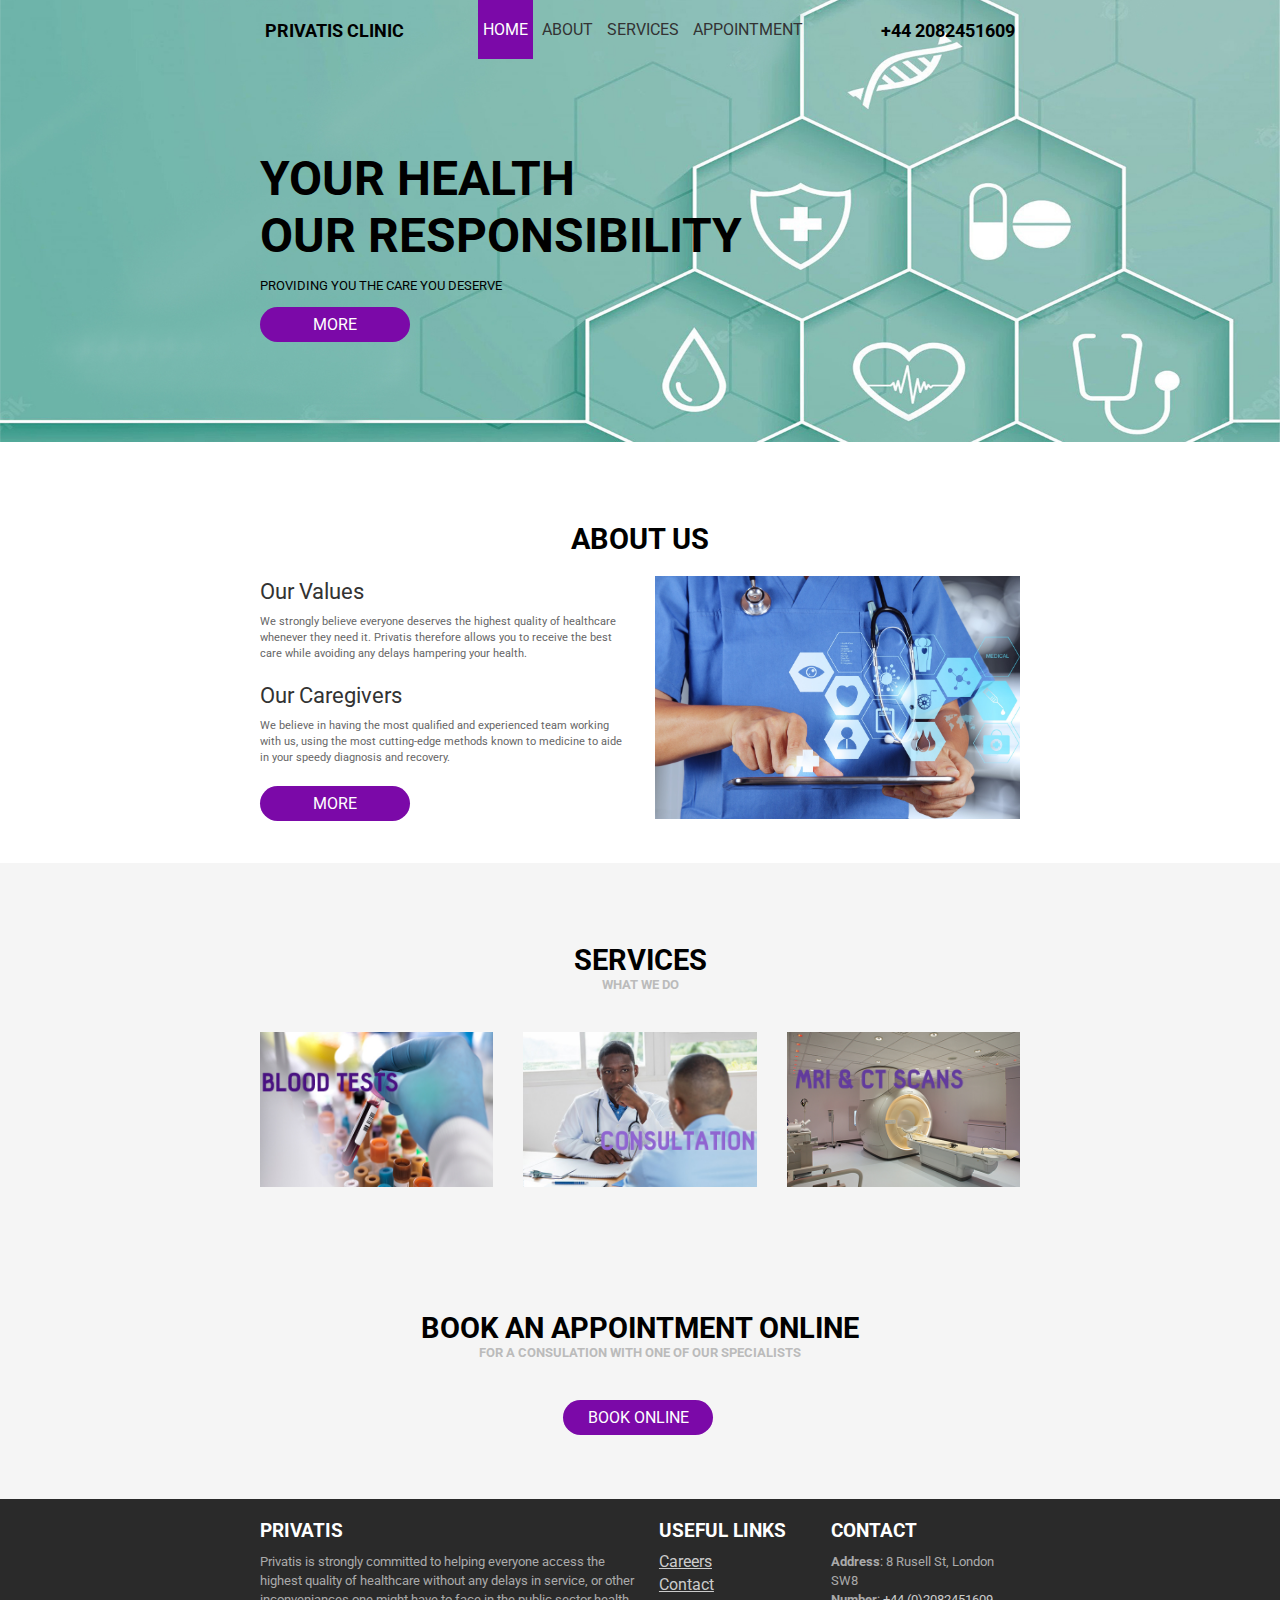
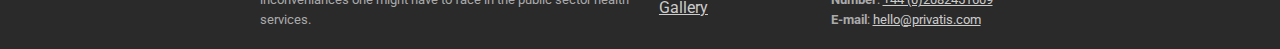
<file: index.html>
<!doctype html>
<html lang="en">
<head>
    <meta charset="UTF-8">
    <meta name="viewport" content="width=device-width, user-scalable=yes">
    <title>Privatis Clinic</title>
    <link rel="stylesheet" href="clinic.css">
</head>
<body>
    <header>
        <div class="header-content center">
            <a href="" class="logo">PRIVATIS CLINIC</a>
            <nav>
                <a href="" class="active">Home</a>
                <a href="#about">About</a>
                <a href="#services">Services</a>
                <a href="#appointment">Appointment</a>
            </nav>
            <a class="phone" href="tel:+442082451609">+44 2082451609</a>
        </div>
    </header>
    <section id="home">
        <div class="content center">
            <h1>Your Health<br />Our Responsibility</h1>
            <h2>Providing you the care you deserve</h2>
            <a href="#about" class="button">more</a>
        </div>
    </section>
    <section id="about">
        <h2>About Us</h2>
        <div class="center two-columns">
            <div>
                <h4>Our Values</h4>
                <p>We strongly believe everyone deserves the highest quality of healthcare whenever they need it. Privatis therefore allows you to receive the best care while avoiding any delays hampering your health.</p>
                <h4>Our Caregivers</h4>
                <p>We believe in having the most qualified and experienced team working with us, using the most cutting-edge methods known to medicine to aide in your speedy diagnosis and recovery.</p>
                <a href="#services" class="button">more</a>
            </div>
            <div>
                <img src="healthtech.jpg" alt="">
            </div>
        </div>
    </section>
    <section id="services">
        <h2>Services</h2>
        <h3>What we do</h3>
        <div class="center three-columns">
            <a href=""><img src="blood.jpg" alt=""></a>
            <a href=""><img src="consultation.jpg" alt=""></a>
            <a href=""><img src="mri.jpg" alt=""></a>
        </div>
    </section>

    <section id="appointment">
        <h2>book an appointment online</h2>
        <h3>for a consulation with one of our specialists</h3>
        <a href="form.html" class="button">Book Online</a>
        
    </section>
    <footer>
        <div class="center">
            <div class="columns">
                <div>
                    <h3>PRIVATIS</h3>
                    <p>Privatis is strongly committed to helping everyone access the highest quality of healthcare without any delays in service, or other inconveniances one might have to face in the public sector health services.</p>
                </div>
                <div>
                    <h3>useful links</h3>
                    <a href="">Careers</a>
                    <a href="">Contact</a>
                    <a href="">Gallery</a>
                </div>
                <div>
                    <h3>Contact</h3>
                    <p><b>Address</b>: 8 Rusell St, London SW8</p>
                    <p><b>Number</b>: <a href="tel:+442082451609">+44 (0)2082451609</a></p>
                    <p><b>E-mail</b>: <a href="mailto:hello@privatis.com">hello@privatis.com</a></p>
                </div>
            </div>
        </div>
    </footer>
</body>
</html>
</file>
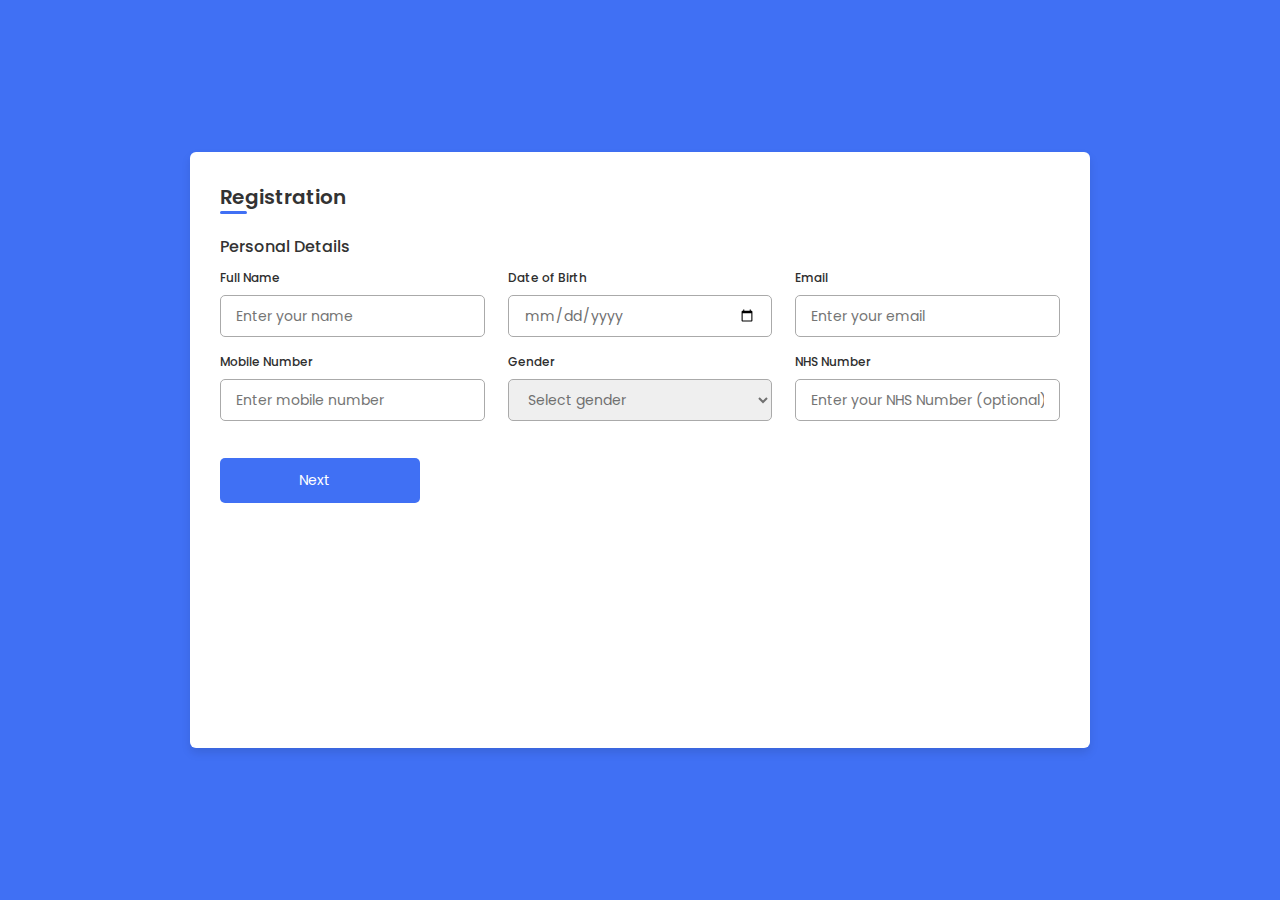
<file: form.html>
<!DOCTYPE html>
<html lang="en">
<head>
    <meta charset="UTF-8">
    <meta http-equiv="X-UA-Compatible" content="IE=edge">
    <meta name="viewport" content="width=device-width, initial-scale=1.0">
    <link rel="stylesheet" href="form.css">
    <link rel="stylesheet" href="https://unicons.iconscout.com/release/v4.0.0/css/line.css">
</head>
<body>
    <div class="container">
        <header>Registration</header>

        <form action="#">
            <div class="form first">
                <div class="details personal">
                    <span class="title">Personal Details</span>

                    <div class="fields">
                        <div class="input-field">
                            <label>Full Name</label>
                            <input type="text" placeholder="Enter your name" required>
                        </div>

                        <div class="input-field">
                            <label>Date of Birth</label>
                            <input type="date" placeholder="Enter birth date" required>
                        </div>

                        <div class="input-field">
                            <label>Email</label>
                            <input type="text" placeholder="Enter your email" required>
                        </div>

                        <div class="input-field">
                            <label>Mobile Number</label>
                            <input type="number" placeholder="Enter mobile number" required>
                        </div>

                        <div class="input-field">
                            <label>Gender</label>
                            <select required>
                                <option disabled selected>Select gender</option>
                                <option>Male</option>
                                <option>Female</option>
                                <option>Others</option>
                            </select>
                        </div>

                        <div class="input-field">
                            <label>NHS Number</label>
                            <input type="text" placeholder="Enter your NHS Number (optional)">
                        </div>
                    </div>
                    <button class="nextBtn">
                        <span class="btnText">Next</span>
                        <i class="uil uil-navigator"></i>
                    </button>
                </div>
            </div>

            <div class="form second">
                <div class="details address">
                    <span class="title">Appointment Details</span>

                    <div class="fields">
                        <div class="input-field">
                            <label>Date of Appointment</label>
                            <input type="date" placeholder="Enter appointment date" required>
                        </div>

                        <div class="input-field">
                            <label>Doctor</label>
                            <select required>
                                <option disabled selected>Select consultant</option>
                                <option>Dr. L Ahmed</option>
                                <option>Dr. C. K. Lewis</option>
                                <option>Mr. K. Raju</option>
                                <option>Unsure</option>
                            </select>
                        </div>

                        <div class="input-field">
                            <label>Time of Day</label>
                            <select required>
                                <option disabled selected>Select appointment hours</option>
                                <option>Morning</option>
                                <option>Afternoon</option>
                                <option>Either</option>
                            </select>
                        </div>

                        <!-- <div class="input-field">
                            <label>District</label>
                            <input type="text" placeholder="Enter your district" required>
                        </div>

                        <div class="input-field">
                            <label>Block Number</label>
                            <input type="number" placeholder="Enter block number" required>
                        </div>

                        <div class="input-field">
                            <label>Ward Number</label>
                            <input type="number" placeholder="Enter ward number" required>
                        </div> -->
                    </div>
                </div>

                <div class="details family">
                    <span class="title">Reason for Consultation</span>

                    <div class="fields">
                        <div class="longfield">
                            <label>Description of Complaint</label>
                            <input type="text" placeholder="Briefly describe reason for consultation" required>
                        </div>
                    </div>

                    <div class="buttons">
                        <div class="backBtn">
                            <i class="uil uil-navigator"></i>
                            <span class="btnText">Back</span>
                        </div>
                        
                        <button class="sumbit">
                            <span class="btnText">Submit</span>
                            <i class="uil uil-navigator"></i>
                        </button>
                    </div>

                    <!-- <div class="thanks">
                        <h1>Thank you</br> Your booking has been completed</h1>
                        <h2>You will shortly receive an email confirmation</h2>
                    </div> -->
                </div> 
            </div>
        </form>
    </div>

    <script src="form.js"></script>
</body>
</html>
</file>
<file: clinic.css>
@import url('https://fonts.googleapis.com/css2?family=Roboto:wght@300;400;700&display=swap');
*{
    margin:0;
    padding:0;
    box-sizing: border-box;
}
img{
    max-width:100%;
}
body{
    font-family:'Roboto',sans-serif;
}
h2,h3{
    text-transform:uppercase;
    text-align:center;
    font-weight:bold;
}
h2{
    color:#000;
    font-size:1.8rem;
}
h3{
    color:#bbb;
    font-size:0.8rem;
    margin-bottom: 40px;
}
section{
    padding-top: 80px;
    padding-bottom: 40px;
}
section#services, section#appointment{
    background-color:#F5F5F5;
}
.two-columns,.three-columns{
    display: grid;
    gap: 30px;
    align-items: center;
}
.two-columns{
    grid-template-columns: 1fr 1fr;
}
.three-columns{
    grid-template-columns: 1fr 1fr 1fr;
}
@media screen and (max-width: 800px) {
    .two-columns{
        grid-template-columns: 1fr;
    }
    .three-columns{
        grid-template-columns: 1fr;
    }
}

.center{
    max-width:800px;
    margin:0 auto;
    padding: 0 20px;
}
.header-content{
    display:flex;
    width: 100%;
    justify-content:space-between;
}
header{
    position:absolute;
    width:100%;
}
header a{
    padding: 20px 5px;
    display:inline-block;
}
header nav a{
    text-decoration: none;
    text-transform: uppercase;
    color:#333;
    font-weight:400;
}
header nav a.active{
    background-color: #7b09a8;
    color:#fff;
}
header nav a:hover{
    background-color: #7b09a8;
    color:#fff;
}
header a.logo, header a.phone{
    text-decoration: none;
    color:black;
    font-weight:bold;
    font-size: 18px;

}
@media screen and (max-width: 800px) {
    header div.header-content{
        flex-wrap: wrap;
    }
    header nav{
        order:5;
        text-align: center;
        width: 100%;
        display:flex;
    }
    header a{
        padding: 5px;
    }
    header nav a{
        flex-grow: 1;
    }
}

section#home{
    background-image: url('intro.jpg');
    background-position: center center;
    background-size: cover;
    padding-top: 150px;
    padding-bottom: 100px;
}
section#home h1{
    text-transform:uppercase;
    font-size:3rem;
    margin-bottom: 14px;
}
section#home h2{
    font-size: .8rem;
    text-transform:uppercase;
    font-weight:normal;
    margin-bottom: 14px;
    text-align: left;
}
@media screen and (max-width: 800px) {
    section#home h1{
        font-size:2rem;
    }
    section#home h2{
        font-size: .7rem;
    }
}
.button{
    background-color:#7b09a8;
    border:0;
    color:#fff;
    padding: 8px 20px;
    min-width: 150px;
    text-align: center;
    text-decoration: none;
    display: inline-block;
    text-transform: uppercase;
    border-radius: 25px;
}
section#about h2{
    margin-bottom: 20px;
}
section#about h4{
    font-size: 1.4rem;
    font-weight: normal;
    color:#333;
    margin-bottom: 10px;
}
section#about p{
    font-size: .7rem;
    color:#666;
    line-height: 1rem;
    margin-bottom: 20px;
}
@media only screen and (max-width: 700px) {
    section#about .two-columns div:first-child{
        order:2;
    }
}

section#appointment{
    padding-bottom: 0;
}

section#appointment a.button{
    margin-left: 44%;
    margin-bottom: 5%;
}


footer{
    background-color:#2A2A2A;
    color:#ddd;
}
footer h3{
    color:#fff;
    text-align:left;
    font-size: 1.2rem;
    margin-bottom:10px;
}
footer p{
    font-size: .8rem;
    line-height:1.2rem;
    color:#aaa;
}
footer a{
    color:#ccc;
    display: block;
    margin-bottom: 4px;
}
footer p a{
    display: inline;
}
footer div.columns{
    display:grid;
    padding: 20px 0;
    gap: 20px;
    grid-template-columns: 1fr 0.4fr 0.5fr;
}
@media screen and (max-width: 700px) {
    footer div.columns{
        grid-template-columns: 1fr;
    }
}
</file>
<file: form.css>
@import url('https://fonts.googleapis.com/css2?family=Poppins:wght@200;300;400;500;600&display=swap');
*{
    margin: 0;
    padding: 0;
    box-sizing: border-box;
    font-family: 'Poppins', sans-serif;
}
body{
    min-height: 100vh;
    display: flex;
    align-items: center;
    justify-content: center;
    background: #4070f4;
}
.container{
    position: relative;
    max-width: 900px;
    width: 100%;
    border-radius: 6px;
    padding: 30px;
    margin: 0 15px;
    background-color: #fff;
    box-shadow: 0 5px 10px rgba(0,0,0,0.1);
}
.container header{
    position: relative;
    font-size: 20px;
    font-weight: 600;
    color: #333;
}
.container header::before{
    content: "";
    position: absolute;
    left: 0;
    bottom: -2px;
    height: 3px;
    width: 27px;
    border-radius: 8px;
    background-color: #4070f4;
}
.container form{
    position: relative;
    margin-top: 16px;
    min-height: 490px;
    background-color: #fff;
    overflow: hidden;
}
.container form .form{
    position: absolute;
    background-color: #fff;
    transition: 0.3s ease;
}
.container form .form.second{
    opacity: 0;
    pointer-events: none;
    transform: translateX(100%);
}
form.secActive .form.second{
    opacity: 1;
    pointer-events: auto;
    transform: translateX(0);
}
form.secActive .form.first{
    opacity: 0;
    pointer-events: none;
    transform: translateX(-100%);
}
.container form .title{
    display: block;
    margin-bottom: 8px;
    font-size: 16px;
    font-weight: 500;
    margin: 6px 0;
    color: #333;
}
.container form .fields{
    display: flex;
    align-items: center;
    justify-content: space-between;
    flex-wrap: wrap;
}
form .fields .input-field{
    display: flex;
    width: calc(100% / 3 - 15px);
    flex-direction: column;
    margin: 4px 0;
}
.input-field label{
    font-size: 12px;
    font-weight: 500;
    color: #2e2e2e;
}
.input-field input, select{
    outline: none;
    font-size: 14px;
    font-weight: 400;
    color: #333;
    border-radius: 5px;
    border: 1px solid #aaa;
    padding: 0 15px;
    height: 42px;
    margin: 8px 0;
}
.input-field input :focus,
.input-field select:focus{
    box-shadow: 0 3px 6px rgba(0,0,0,0.13);
}
.input-field select,
.input-field input[type="date"]{
    color: #707070;
}
.input-field input[type="date"]:valid{
    color: #333;
}
form .fields .longfield{
    display: flex;
    width: calc(100% - 15px);
    flex-direction: column;
    margin: 4px 0;
}
.longfield label{
    font-size: 12px;
    font-weight: 500;
    color: #2e2e2e;
}
.container form button, .backBtn{
    display: flex;
    align-items: center;
    justify-content: center;
    height: 45px;
    max-width: 200px;
    width: 100%;
    border: none;
    outline: none;
    color: #fff;
    border-radius: 5px;
    margin: 25px 0;
    background-color: #4070f4;
    transition: all 0.3s linear;
    cursor: pointer;
}
.container form .btnText{
    font-size: 14px;
    font-weight: 400;
}
form button:hover{
    background-color: #265df2;
}
form button i,
form .backBtn i{
    margin: 0 6px;
}
form .backBtn i{
    transform: rotate(180deg);
}
form .buttons{
    display: flex;
    align-items: center;
}
form .buttons button , .backBtn{
    margin-right: 14px;
}

@media (max-width: 750px) {
    .container form{
        overflow-y: scroll;
    }
    .container form::-webkit-scrollbar{
       display: none;
    }
    form .fields .input-field{
        width: calc(100% / 2 - 15px);
    }
}

@media (max-width: 550px) {
    form .fields .input-field{
        width: 100%;
    }
}
</file>
